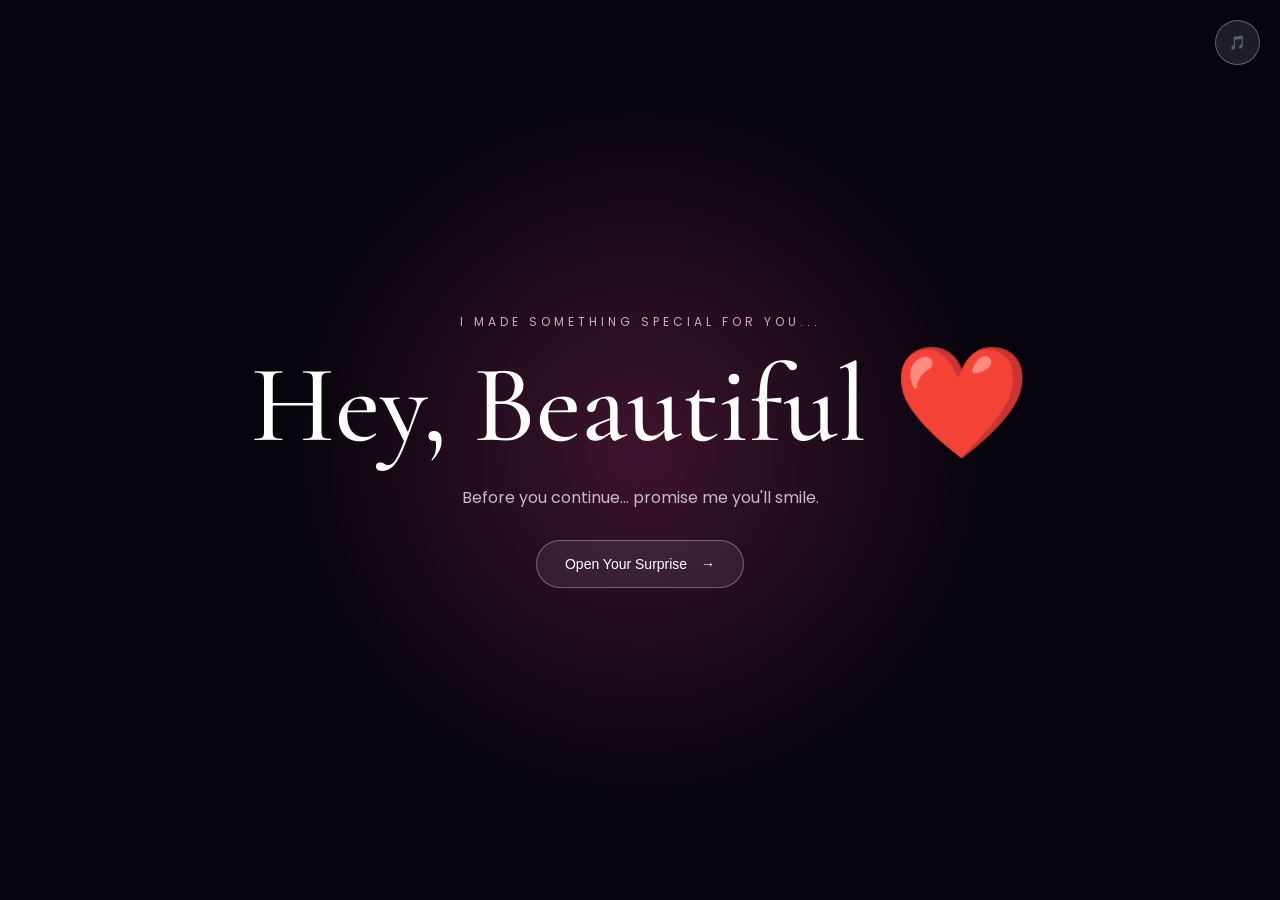
<file: BIRTHDAY/index.html>
<!doctype html>
<html lang="en">
  <head>
    <meta charset="UTF-8" />
    <meta name="viewport" content="width=device-width, initial-scale=1.0" />
    <title>For You ❤️</title>
    <link rel="stylesheet" href="style.css" />
    <link
      href="https://fonts.googleapis.com/css2?family=Cormorant+Garamond:wght@400;500;600;700&family=Poppins:wght@300;400;500;600&display=swap"
      rel="stylesheet"
    />
  </head>
  <body>
    <!-- Background -->
    <div class="stars"></div>
    <div class="hearts"></div>
    <!-- Music -->
    <audio id="music" preload="auto" loop>
      <source src="./views/ezyZip.mp3" type="audio/mpeg" />
      Your browser does not support audio.
    </audio>

    <button id="musicBtn" class="music-btn">🎵</button>
    <!-- INTRO -->
    <section class="intro" id="intro">
      <div class="intro-content">
        <p class="small-text">I made something special for you...</p>
        <h1>Hey, Beautiful <span>❤️</span></h1>
        <p class="intro-subtitle">
          Before you continue... promise me you'll smile.
        </p>
        <button class="start-btn" id="startBtn">
          Open Your Surprise <span>→</span>
        </button>
      </div>
    </section>
    <!-- MAIN WEBSITE -->
    <main id="mainContent" class="hidden">
      <!-- HERO -->
      <section class="hero">
        <div class="hero-glow"></div>
        <div class="hero-content">
          <p class="eyebrow">✦ TODAY IS YOUR DAY ✦</p>
          <h1>
            <br />
            Happy Birthday <br />
            <span>My Love</span>
          </h1>
          <p class="hero-text">
            To the girl who makes ordinary days feel extraordinary.
          </p>
          <div class="scroll">↓ <span>Scroll slowly</span></div>
        </div>
      </section>
      <!-- PHOTO -->
      <section class="photo-section">
        <p class="section-label">THE BEAUTIFUL YOU</p>
        <h2>A face I'll never get tired of seeing.</h2>
        <div class="photo-wrapper">
          <div class="photo-glow"></div>
          <div class="photo-frame">
            <img
              src="./views/WhatsApp Image 2026-10-02 at 11.58.28 PM.jpeg"
              alt="My beautiful girl"
            />
          </div>
          <div class="photo-heart">❤️</div>
        </div>
      </section>
      <!-- MESSAGE -->
      <section class="message-section">
        <div class="message-card">
          <span class="quote"> “ </span>
          <p class="section-label">A LITTLE MESSAGE FOR YOU</p>
          <h2>Let me tell you something...</h2>
          <p id="typewriter" class="letter"></p>
        </div>
      </section>
      <!-- REASONS -->
      <section class="reasons">
        <p class="section-label">WHY YOU ARE SPECIAL</p>
        <h2>Three little things...out of millions</h2>
        <div class="reason-container">
          <div class="reason">
            <div class="reason-icon">✨</div>
            <h3>Your Smile</h3>
            <p>Somehow your smile can make even my worst day better.</p>
          </div>
          <div class="reason">
            <div class="reason-icon">🌹</div>
            <h3>Your Heart</h3>
            <p>
              Your kindness and the way you care make you incredibly special.
            </p>
          </div>
          <div class="reason">
            <div class="reason-icon">❤️</div>
            <h3>Just You</h3>
            <p>Honestly, I don't need a reason. You're simply you.</p>
          </div>
        </div>
      </section>
      <!-- SPECIAL BUTTON -->
      <section class="surprise-section">
        <p class="section-label">ONE LAST THING</p>
        <h2>Are you ready?</h2>
        <button id="loveBtn" class="love-btn">Open My Heart ❤️</button>
      </section>
      <!-- FINAL SURPRISE -->
      <section id="finalMessage" class="final hidden">
        <div class="fireworks"></div>
        <div class="final-content">
          <div class="big-heart">❤️</div>
          <p class="section-label">THIS IS FOR YOU</p>
          <h1>You are my <span>favorite person.</span></h1>
          <p>
            No matter how many birthdays come and go, I hope I get to see your
            smile on every one of them.
          </p>
          <p>I hope life gives you everything you've ever wished for.</p>
          <div class="love-text">
            Lot's of love to my dream that will never see the light of day...❤️
          </div>
          <p class="signature">— Always yours</p>
        </div>
      </section>
      <footer>Made with ❤️ just for you</footer>
    </main>
    <script src="script.js"></script>
  </body>
</html>
</file>
<file: BIRTHDAY/style.css>
* {
    margin: 0;
    padding: 0;
    box-sizing: border-box;
}

html {
    scroll-behavior: smooth;
}

body {
    background: #07040d;
    color: white;
    font-family: "Poppins", sans-serif;
    overflow-x: hidden;
}

/* ========================= INTRO ========================= */
.intro {
    height: 100vh;
    display: flex;
    align-items: center;
    justify-content: center;
    text-align: center;
    background: radial-gradient(circle at center, rgba(164, 49, 105, 0.35), transparent 45%), #07040d;
    position: relative;
    z-index: 10;
}

.intro-content {
    padding: 30px;
    animation: introAppear 2s ease;
}

.small-text {
    color: #d6a5c5;
    letter-spacing: 4px;
    text-transform: uppercase;
    font-size: 12px;
    margin-bottom: 25px;
}

.intro h1 {
    font-family: "Cormorant Garamond", serif;
    font-size: clamp(55px, 10vw, 110px);
    font-weight: 500;
    line-height: 0.9;
}

.intro h1 span {
    display: inline-block;
    animation: heartbeat 1.5s infinite;
}

.intro-subtitle {
    margin: 30px auto;
    color: #c9bac5;
    max-width: 450px;
}

.start-btn {
    padding: 15px 28px;
    border: 1px solid rgba(255, 255, 255, 0.3);
    background: rgba(255, 255, 255, 0.08);
    color: white;
    border-radius: 50px;
    cursor: pointer;
    font-size: 14px;
    transition: 0.4s;
}

.start-btn:hover {
    background: white;
    color: #8b285a;
    transform: scale(1.08);
}

.start-btn span {
    margin-left: 10px;
}

/* ========================= STARS ========================= */
.stars {
    position: fixed;
    inset: 0;
    pointer-events: none;
    z-index: 0;
    background-image: radial-gradient(white 1px, transparent 1px);
    background-size: 90px 90px;
    opacity: 0.15;
}

/* ========================= HEARTS ========================= */
.heart {
    position: fixed;
    bottom: -30px;
    pointer-events: none;
    z-index: 5;
    animation: floatHeart linear forwards;
}

@keyframes floatHeart {
    0% {
        transform: translateY(0) scale(0.5);
        opacity: 0;
    }

    20% {
        opacity: 1;
    }

    100% {
        transform: translateY(-110vh) rotate(360deg) scale(1.3);
        opacity: 0;
    }
}

/* ========================= MUSIC ========================= */
.music-btn {
    position: fixed;
    top: 20px;
    right: 20px;
    width: 45px;
    height: 45px;
    border-radius: 50%;
    border: 1px solid rgba(255, 255, 255, 0.3);
    background: rgba(255, 255, 255, 0.1);
    color: white;
    cursor: pointer;
    z-index: 100;
    backdrop-filter: blur(10px);
}

/* ========================= HERO ========================= */
.hero {
    min-height: 100vh;
    display: flex;
    align-items: center;
    justify-content: center;
    text-align: center;
    position: relative;
}

.hero-glow {
    position: absolute;
    width: 500px;
    height: 500px;
    border-radius: 50%;
    background: rgba(174, 37, 102, 0.2);
    filter: blur(100px);
}

.hero-content {
    position: relative;
    z-index: 2;
}

.eyebrow,
.section-label {
    color: #d69bbd;
    font-size: 11px;
    letter-spacing: 5px;
    text-transform: uppercase;
}

.hero h1 {
    font-family: "Cormorant Garamond", serif;
    font-size: clamp(65px, 12vw, 140px);
    line-height: 0.85;
    font-weight: 500;
    margin: 30px 0;
}

.hero h1 span {
    color: #f19bc3;
    font-style: italic;
}

.hero-text {
    max-width: 500px;
    margin: auto;
    color: #b8aeb8;
    font-size: 17px;
}

.scroll {
    margin-top: 100px;
    color: #d69bbd;
    font-size: 25px;
}

.scroll span {
    display: block;
    font-size: 10px;
    letter-spacing: 3px;
    margin-top: 10px;
}

/* ========================= PHOTO ========================= */
.photo-section {
    min-height: 100vh;
    display: flex;
    flex-direction: column;
    align-items: center;
    justify-content: center;
    text-align: center;
    padding: 100px 20px;
}

.photo-section h2 {
    font-family: "Cormorant Garamond", serif;
    font-size: clamp(35px, 6vw, 65px);
    font-weight: 500;
    max-width: 700px;
    margin: 25px 0 60px;
}

.photo-wrapper {
    position: relative;
}

.photo-frame {
    width: 280px;
    height: 370px;
    border-radius: 180px 180px 30px 30px;
    padding: 8px;
    background: linear-gradient(135deg, #f7b1d2, #7d315e);
    box-shadow: 0 0 60px rgba(229, 83, 153, 0.3);
    overflow: hidden;
}

.photo-frame img {
    width: 100%;
    height: 100%;
    object-fit: cover;
    border-radius: 170px 170px 25px 25px;
}

.photo-heart {
    position: absolute;
    bottom: -20px;
    right: -20px;
    width: 65px;
    height: 65px;
    display: flex;
    align-items: center;
    justify-content: center;
    border-radius: 50%;
    background: #e45d9a;
    font-size: 28px;
    box-shadow: 0 10px 30px rgba(0, 0, 0, 0.4);
    animation: heartbeat 1.5s infinite;
}

/* ========================= MESSAGE ========================= */
.message-section {
    padding: 120px 20px;
    display: flex;
    justify-content: center;
}

.message-card {
    max-width: 800px;
    padding: 70px 50px;
    text-align: center;
    background: rgba(255, 255, 255, 0.04);
    border: 1px solid rgba(255, 255, 255, 0.1);
    border-radius: 30px;
    backdrop-filter: blur(20px);
    position: relative;
}

.quote {
    font-family: "Cormorant Garamond", serif;
    font-size: 120px;
    color: #e36ba2;
    position: absolute;
    top: -50px;
    left: 30px;
}

.message-card h2 {
    font-family: "Cormorant Garamond", serif;
    font-size: 50px;
    margin: 25px 0 35px;
}

.letter {
    color: #c8bec7;
    line-height: 2;
    font-size: 16px;
}

/* ========================= REASONS ========================= */
.reasons {
    padding: 120px 20px;
    text-align: center;
}

.reasons h2 {
    font-family: "Cormorant Garamond", serif;
    font-size: 55px;
    margin: 20px 0 60px;
}

.reason-container {
    max-width: 1000px;
    margin: auto;
    display: grid;
    grid-template-columns: repeat(3, 1fr);
    gap: 25px;
}

.reason {
    padding: 40px 25px;
    border-radius: 25px;
    background: rgba(255, 255, 255, 0.04);
    border: 1px solid rgba(255, 255, 255, 0.08);
    transition: 0.4s;
}

.reason:hover {
    transform: translateY(-10px);
    background: rgba(255, 255, 255, 0.08);
}

.reason-icon {
    font-size: 40px;
    margin-bottom: 20px;
}

.reason h3 {
    font-family: "Cormorant Garamond", serif;
    font-size: 30px;
    margin-bottom: 15px;
}

.reason p {
    color: #aaa0aa;
    line-height: 1.8;
    font-size: 14px;
}

/* ========================= SURPRISE ========================= */
.surprise-section {
    min-height: 70vh;
    display: flex;
    flex-direction: column;
    align-items: center;
    justify-content: center;
    text-align: center;
}

.surprise-section h2 {
    font-family: "Cormorant Garamond", serif;
    font-size: 60px;
    margin: 25px;
}

.love-btn {
    padding: 18px 35px;
    border-radius: 50px;
    border: none;
    background: linear-gradient(135deg, #ff78ae, #b42d70);
    color: white;
    font-size: 15px;
    cursor: pointer;
    box-shadow: 0 10px 40px rgba(220, 68, 137, 0.3);
    transition: 0.4s;
}

.love-btn:hover {
    transform: scale(1.1);
}

/* ========================= FINAL ========================= */
.final {
    min-height: 100vh;
    display: flex;
    align-items: center;
    justify-content: center;
    text-align: center;
    position: relative;
    background: radial-gradient(circle, rgba(185, 46, 111, 0.3), transparent 50%);
}

.final-content {
    max-width: 750px;
    padding: 30px;
    position: relative;
    z-index: 2;
}

.big-heart {
    font-size: 100px;
    animation: heartbeat 1.3s infinite;
    margin-bottom: 30px;
}

.final h1 {
    font-family: "Cormorant Garamond", serif;
    font-size: clamp(50px, 8vw, 90px);
    margin: 25px 0;
}

.final h1 span {
    color: #f29ac2;
    font-style: italic;
}

.final p {
    color: #c5bac3;
    line-height: 2;
    margin: 15px auto;
}

.love-text {
    font-family: "Cormorant Garamond", serif;
    font-size: 55px;
    color: #ff8cba;
    margin-top: 40px;
}

.signature {
    color: #d69bbd !important;
}

/* ========================= FOOTER ========================= */
footer {
    text-align: center;
    padding: 40px;
    color: #716773;
    font-size: 12px;
}

/* ========================= ANIMATIONS ========================= */
@keyframes heartbeat {

    0%,
    100% {
        transform: scale(1);
    }

    15% {
        transform: scale(1.15);
    }

    30% {
        transform: scale(1);
    }

    45% {
        transform: scale(1.12);
    }
}

@keyframes introAppear {
    from {
        opacity: 0;
        transform: translateY(40px);
    }

    to {
        opacity: 1;
        transform: translateY(0);
    }
}

/* ========================= HIDDEN ========================= */
.hidden {
    display: none !important;
}

/* ========================= MOBILE ========================= */
@media (max-width: 700px) {
    .intro h1 {
        font-size: 60px;
    }

    .hero h1 {
        font-size: 70px;
    }

    .message-card {
        padding: 60px 25px;
    }

    .message-card h2 {
        font-size: 40px;
    }

    .reason-container {
        grid-template-columns: 1fr;
    }

    .reasons h2 {
        font-size: 45px;
    }

    .photo-frame {
        width: 250px;
        height: 330px;
    }
}
</file>
